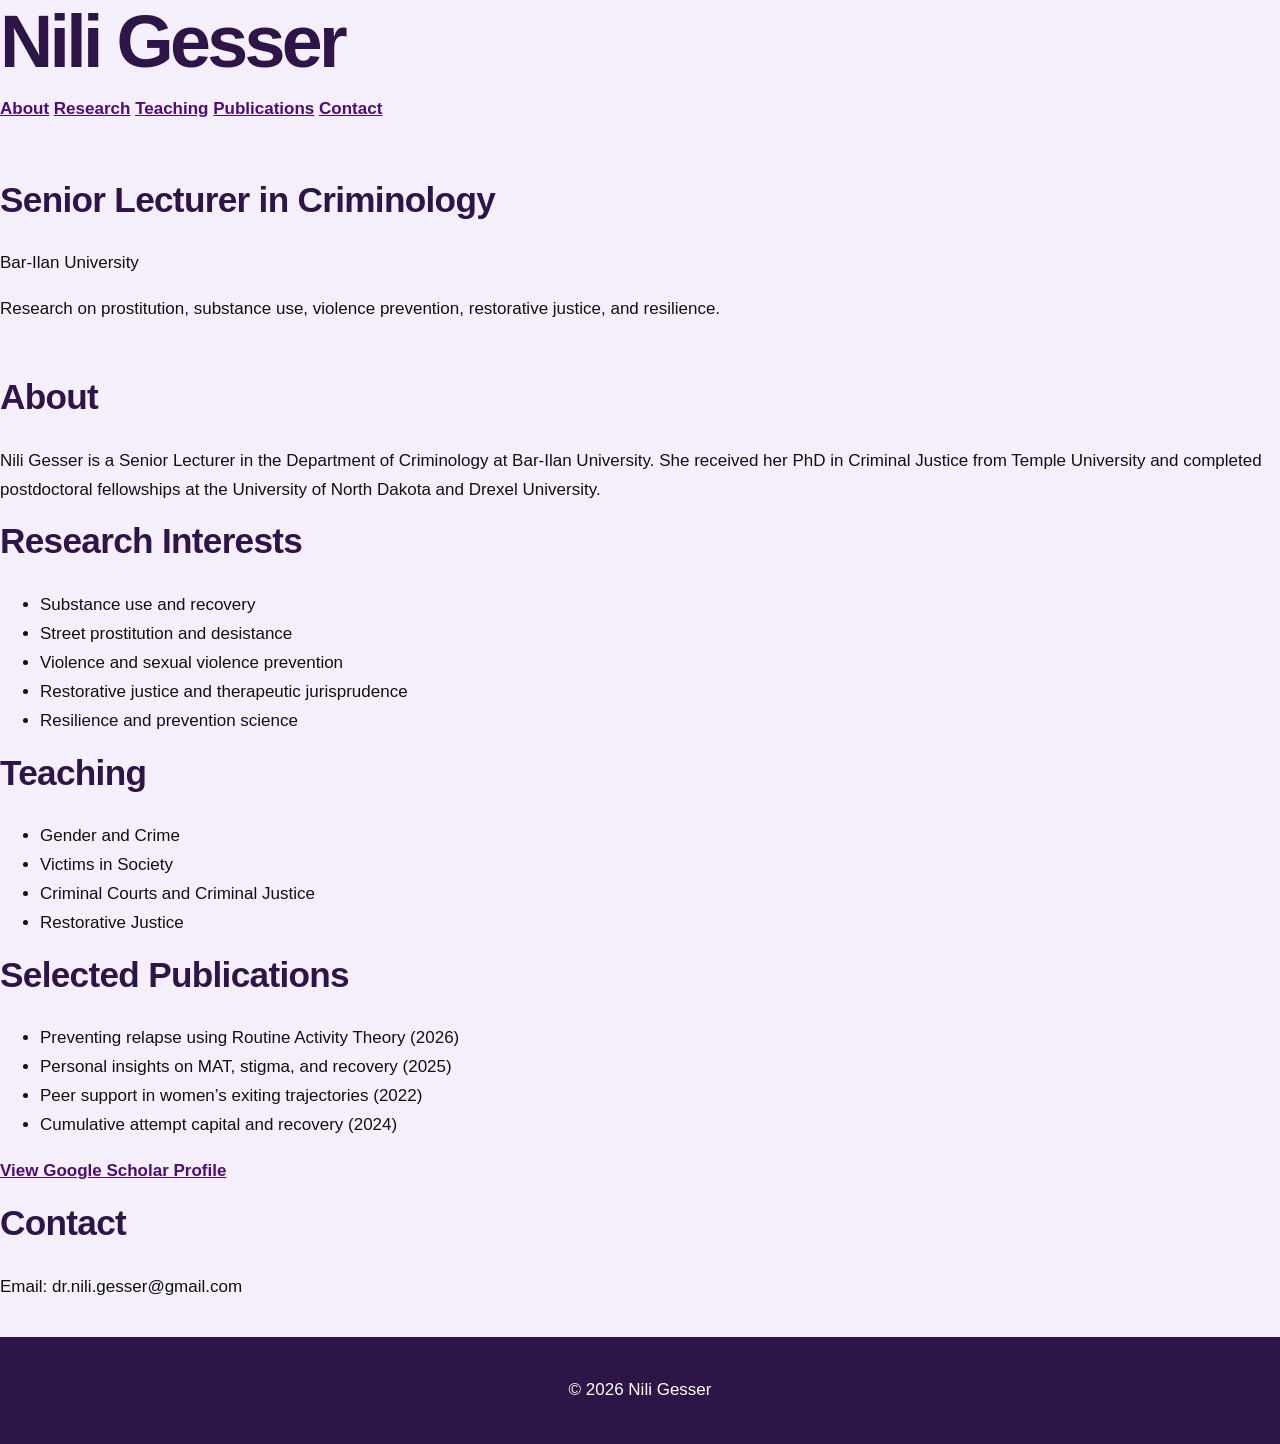
<file: index (1).html>
<!DOCTYPE html>
<html lang="en">
<head>
  <meta charset="UTF-8">
  <meta name="viewport" content="width=device-width, initial-scale=1.0">
  <title>Nili Gesser</title>
  <link rel="stylesheet" href="style.css">
</head>
<body>

<header>
  <h1>Nili Gesser</h1>
  <nav>
    <a href="#about">About</a>
    <a href="#research">Research</a>
    <a href="#teaching">Teaching</a>
    <a href="#publications">Publications</a>
    <a href="#contact">Contact</a>
  </nav>
</header>

<section class="hero">
  <h2>Senior Lecturer in Criminology</h2>
  <p>Bar-Ilan University</p>
  <p>Research on prostitution, substance use, violence prevention, restorative justice, and resilience.</p>
</section>

<section id="about">
  <h2>About</h2>
  <p>
    Nili Gesser is a Senior Lecturer in the Department of Criminology at Bar-Ilan University.
    She received her PhD in Criminal Justice from Temple University and completed postdoctoral
    fellowships at the University of North Dakota and Drexel University.
  </p>
</section>

<section id="research">
  <h2>Research Interests</h2>
  <ul>
    <li>Substance use and recovery</li>
    <li>Street prostitution and desistance</li>
    <li>Violence and sexual violence prevention</li>
    <li>Restorative justice and therapeutic jurisprudence</li>
    <li>Resilience and prevention science</li>
  </ul>
</section>

<section id="teaching">
  <h2>Teaching</h2>
  <ul>
    <li>Gender and Crime</li>
    <li>Victims in Society</li>
    <li>Criminal Courts and Criminal Justice</li>
    <li>Restorative Justice</li>
  </ul>
</section>

<section id="publications">
  <h2>Selected Publications</h2>
  <ul>
    <li>Preventing relapse using Routine Activity Theory (2026)</li>
    <li>Personal insights on MAT, stigma, and recovery (2025)</li>
    <li>Peer support in women’s exiting trajectories (2022)</li>
    <li>Cumulative attempt capital and recovery (2024)</li>
  </ul>

  <p>
    <a href="https://scholar.google.com/citations?hl=en&user=B3Wz-34AAAAJ&view_op=list_works&sortby=pubdate&inst=1200643855431153338" target="_blank">
      View Google Scholar Profile
    </a>
  </p>
</section>

<section id="contact">
  <h2>Contact</h2>
  <p>Email: dr.nili.gesser@gmail.com</p>
</section>

<footer>
  <p>© 2026 Nili Gesser</p>
</footer>

</body>
</html>
</file>
<file: style.css>
/* Simple modern academic site */

:root {
  --bg: #f5effc;
  --card: #ffffff;
  --text: #111111;
  --muted: #3b3442;
  --purple-dark: #2d1647;
  --purple: #6d28a8;
  --purple-light: #d9c2ed;
  --border: #dfd1ea;
  --shadow: 0 14px 36px rgba(45, 22, 71, 0.10);
  --radius: 18px;
  --max: 1100px;
}

* {
  box-sizing: border-box;
}

body {
  margin: 0;
  background: var(--bg);
  color: var(--text);
  font-family: Arial, Helvetica, sans-serif;
  font-size: 17px;
  line-height: 1.7;
}

.container {
  width: min(92%, var(--max));
  margin: 0 auto;
}

.site-header {
  background: rgba(255, 255, 255, 0.92);
  border-bottom: 1px solid var(--border);
}

.header-inner {
  display: flex;
  justify-content: space-between;
  align-items: center;
  gap: 22px;
  padding: 18px 0;
  flex-wrap: wrap;
}

.site-title {
  color: var(--purple-dark);
  font-weight: 800;
  text-decoration: none;
  font-size: 1.25rem;
}

.nav {
  display: flex;
  flex-wrap: wrap;
  gap: 16px;
}

.nav a {
  color: var(--purple-dark);
  font-weight: 700;
  text-decoration: none;
}

.nav a:hover {
  color: var(--purple);
  text-decoration: underline;
}

.hero {
  padding: 56px 0 36px;
}

.hero-grid {
  display: grid;
  grid-template-columns: 330px 1fr;
  gap: 42px;
  align-items: center;
}

.profile-photo-wrap,
.card,
.feature-grid {
  background: var(--card);
  border: 1px solid var(--border);
  border-radius: var(--radius);
  box-shadow: var(--shadow);
}

.profile-photo-wrap {
  padding: 12px;
}

.profile-photo {
  width: 100%;
  display: block;
  border-radius: 12px;
  aspect-ratio: 4 / 5;
  object-fit: cover;
  object-position: center top;
}

.hero-text {
  max-width: 720px;
}

.eyebrow {
  color: var(--purple);
  font-size: 0.84rem;
  text-transform: uppercase;
  letter-spacing: 0.08em;
  font-weight: 800;
  margin: 0 0 8px;
}

h1,
h2 {
  color: var(--purple-dark);
  line-height: 1.15;
  margin-top: 0;
}

h1 {
  font-size: clamp(2.4rem, 6vw, 4.6rem);
  letter-spacing: -0.05em;
  margin-bottom: 10px;
}

h2 {
  font-size: clamp(1.6rem, 3vw, 2.2rem);
  letter-spacing: -0.02em;
}

.subtitle {
  color: var(--purple);
  font-weight: 800;
  font-size: 1.15rem;
}

.buttons {
  margin-top: 24px;
  display: flex;
  flex-wrap: wrap;
  gap: 12px;
}

.buttons a,
.contact-form button {
  background: var(--purple);
  color: white;
  border: 2px solid var(--purple);
  border-radius: 999px;
  padding: 10px 18px;
  font-weight: 800;
  text-decoration: none;
  cursor: pointer;
}

.buttons a:nth-child(2),
.buttons a:nth-child(3) {
  background: white;
  color: var(--purple-dark);
}

.section {
  padding: 24px 0;
}

.card {
  padding: 28px;
}

.card ul {
  margin-bottom: 0;
}

.card li {
  margin-bottom: 10px;
}

.two-column,
.contact-grid {
  display: grid;
  grid-template-columns: 1fr 1fr;
  gap: 22px;
}

.feature-grid {
  display: grid;
  grid-template-columns: 1fr 330px;
  gap: 28px;
  align-items: center;
  padding: 28px;
}

.conference-photo {
  width: 100%;
  border-radius: 14px;
  display: block;
  aspect-ratio: 4 / 5;
  object-fit: cover;
  object-position: center;
}

.hebrew {
  text-align: right;
}

.hebrew .eyebrow {
  text-align: right;
}

a {
  color: #4c0d75;
  font-weight: 800;
}

.contact-form label {
  display: block;
  margin-top: 14px;
  color: var(--purple-dark);
  font-weight: 800;
}

.contact-form input,
.contact-form textarea {
  width: 100%;
  margin-top: 6px;
  padding: 12px 14px;
  border: 2px solid var(--border);
  border-radius: 12px;
  background: #fbf8ff;
  color: var(--text);
  font: inherit;
}

.contact-form input:focus,
.contact-form textarea:focus {
  outline: 3px solid var(--purple-light);
  border-color: var(--purple);
}

.contact-form button {
  margin-top: 18px;
}

footer {
  margin-top: 36px;
  background: var(--purple-dark);
  color: white;
  text-align: center;
  padding: 22px;
}

@media (max-width: 820px) {
  .hero-grid,
  .two-column,
  .feature-grid,
  .contact-grid {
    grid-template-columns: 1fr;
  }

  .hero {
    padding-top: 32px;
  }

  .profile-photo-wrap {
    max-width: 360px;
  }
}

@media (max-width: 520px) {
  body {
    font-size: 16px;
  }

  .nav {
    gap: 10px;
  }

  .card,
  .feature-grid {
    padding: 20px;
  }
}
</file>
